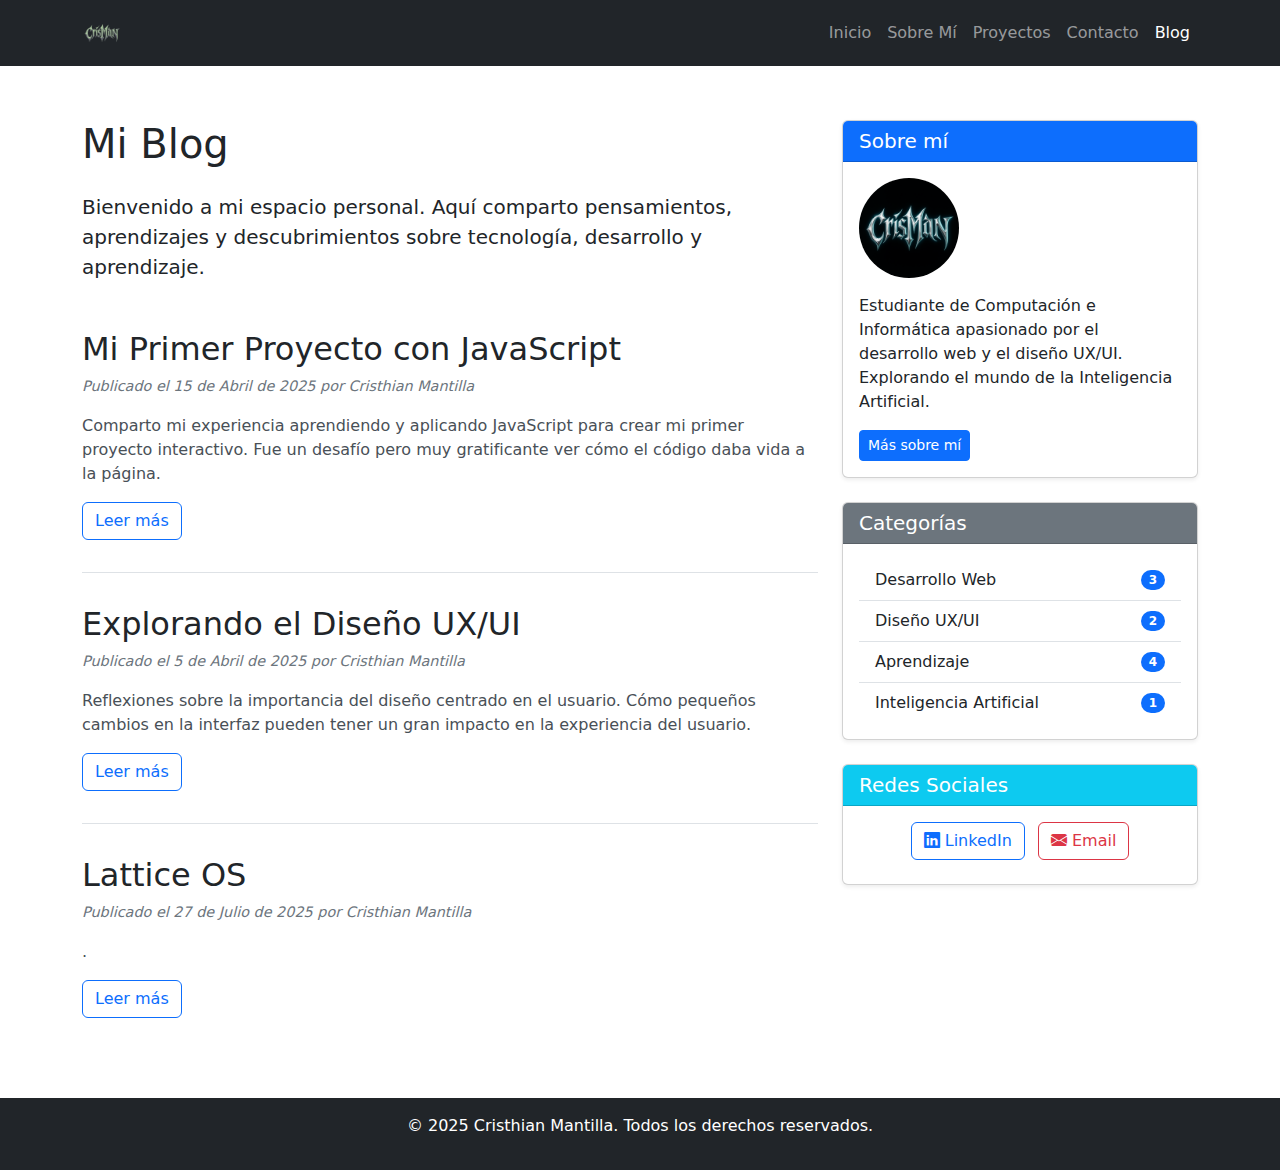
<file: blog.html>
<!DOCTYPE html>
<html lang="es">
<head>
    <meta charset="UTF-8">
    <meta name="viewport" content="width=device-width, initial-scale=1.0">
    <title>Blog - Cristhian Mantilla</title>
    <meta name="description" content="Blog personal de Cristhian Mantilla. Comparto pensamientos, aprendizajes y cosas interesantes sobre tecnología y desarrollo.">
    <link href="https://cdn.jsdelivr.net/npm/bootstrap@5.3.3/dist/css/bootstrap.min.css" rel="stylesheet"
        integrity="sha384-QWTKZyjpPEjISv5WaRU9OFeRpok6YctnYmDr5pNlyT2bRjXh0JMhjY6hW+ALEwIH" crossorigin="anonymous">
    <link href="https://fonts.googleapis.com/css2?family=Inter:wght@300;400;600;700&display=swap" rel="stylesheet">
    <link rel="stylesheet" href="https://cdn.jsdelivr.net/npm/bootstrap-icons@1.11.3/font/bootstrap-icons.min.css">
    <link rel="stylesheet" href="styles_blog.css">
</head>
<body>
    <nav class="navbar navbar-expand-lg navbar-dark bg-dark fixed-top">
        <div class="container">
            <a class="navbar-brand" href="index.html">
                 <img src="./crisman_lettering.png" alt="Logo CrisMan" style="height: 40px;">
            </a>
            <button class="navbar-toggler" type="button" data-bs-toggle="collapse" data-bs-target="#navbarNav"
                aria-controls="navbarNav" aria-expanded="false" aria-label="Toggle navigation">
                <span class="navbar-toggler-icon"></span>
            </button>
            <div class="collapse navbar-collapse" id="navbarNav">
                <ul class="navbar-nav ms-auto">
                    <li class="nav-item">
                        <a class="nav-link" href="index.html#presentacion">Inicio</a>
                    </li>
                    <li class="nav-item">
                        <a class="nav-link" href="index.html#sobre-mi">Sobre Mí</a>
                    </li>
                    <li class="nav-item">
                        <a class="nav-link" href="index.html#proyectos">Proyectos</a>
                    </li>
                    <li class="nav-item">
                        <a class="nav-link" href="index.html#contacto">Contacto</a>
                    </li>
                    <li class="nav-item">
                         <a class="nav-link active" aria-current="page" href="blog.html">Blog</a>
                    </li>
                </ul>
            </div>
        </div>
    </nav>

    <main class="pt-5 mt-4">
        <div class="container my-5">
            <div class="row">
                <div class="col-lg-8">
                    <h1 class="mb-4">Mi Blog</h1>
                    <p class="lead mb-5">Bienvenido a mi espacio personal. Aquí comparto pensamientos, aprendizajes y descubrimientos sobre tecnología, desarrollo y aprendizaje.</p>

                    <article class="blog-post">
                        <h2 class="post-title"><a href="#" class="text-decoration-none text-dark">Mi Primer Proyecto con JavaScript</a></h2>
                        <p class="post-meta">Publicado el 15 de Abril de 2025 por Cristhian Mantilla</p>
                        <p class="post-excerpt">
                            Comparto mi experiencia aprendiendo y aplicando JavaScript para crear mi primer proyecto interactivo. Fue un desafío pero muy gratificante ver cómo el código daba vida a la página.
                        </p>
                        <a href="#" class="btn btn-outline-primary">Leer más</a>
                    </article>

                    <article class="blog-post">
                        <h2 class="post-title"><a href="#" class="text-decoration-none text-dark">Explorando el Diseño UX/UI</a></h2>
                        <p class="post-meta">Publicado el 5 de Abril de 2025 por Cristhian Mantilla</p>
                        <p class="post-excerpt">
                            Reflexiones sobre la importancia del diseño centrado en el usuario. Cómo pequeños cambios en la interfaz pueden tener un gran impacto en la experiencia del usuario.
                        </p>
                        <a href="#" class="btn btn-outline-primary">Leer más</a>
                    </article>

                    <article class="blog-post">
                        <h2 class="post-title"><a href="#" class="text-decoration-none text-dark">Lattice OS</a></h2>
                        <p class="post-meta">Publicado el 27 de Julio de 2025 por Cristhian Mantilla</p>
                        <p class="post-excerpt">
                            .
                        </p>
                        <a href="#" class="btn btn-outline-primary">Leer más</a>
                    </article>
                </div>

                <div class="col-lg-4 blog-sidebar">
                    <div class="card mb-4 shadow-sm">
                        <div class="card-header bg-primary text-white">
                            <h5 class="mb-0">Sobre mí</h5>
                        </div>
                        <div class="card-body">
                             <img src="./CrisMan.png" alt="Foto de Cristhian Mantilla" class="img-fluid rounded-circle mb-3" style="width: 100px; height: 100px; object-fit: cover;">
                            <p class="card-text">Estudiante de Computación e Informática apasionado por el desarrollo web y el diseño UX/UI. Explorando el mundo de la Inteligencia Artificial.</p>
                            <a href="index.html#sobre-mi" class="btn btn-primary btn-sm">Más sobre mí</a>
                        </div>
                    </div>

                    <div class="card mb-4 shadow-sm">
                        <div class="card-header bg-secondary text-white">
                            <h5 class="mb-0">Categorías</h5>
                        </div>
                        <div class="card-body">
                            <div class="list-group list-group-flush">
                                <a href="#" class="list-group-item list-group-item-action d-flex justify-content-between align-items-center">
                                    Desarrollo Web
                                    <span class="badge bg-primary rounded-pill">3</span>
                                </a>
                                <a href="#" class="list-group-item list-group-item-action d-flex justify-content-between align-items-center">
                                    Diseño UX/UI
                                    <span class="badge bg-primary rounded-pill">2</span>
                                </a>
                                <a href="#" class="list-group-item list-group-item-action d-flex justify-content-between align-items-center">
                                    Aprendizaje
                                    <span class="badge bg-primary rounded-pill">4</span>
                                </a>
                                <a href="#" class="list-group-item list-group-item-action d-flex justify-content-between align-items-center">
                                    Inteligencia Artificial
                                    <span class="badge bg-primary rounded-pill">1</span>
                                </a>
                            </div>
                        </div>
                    </div>

                    <div class="card mb-4 shadow-sm">
                        <div class="card-header bg-info text-white">
                            <h5 class="mb-0">Redes Sociales</h5>
                        </div>
                        <div class="card-body text-center">
                            <a href="https://www.linkedin.com/in/cristhian-mantilla/" target="_blank" class="btn btn-outline-primary me-2 mb-2"><i class="bi bi-linkedin"></i> LinkedIn</a>
                            <a href="mailto:crisman.dev@gmail.com" class="btn btn-outline-danger mb-2"><i class="bi bi-envelope-fill"></i> Email</a>
                        </div>
                    </div>
                </div>
            </div>
        </div>
    </main>

    <footer class="bg-dark text-white text-center py-3 mt-5">
        <div class="container">
            <p>&copy; 2025 Cristhian Mantilla. Todos los derechos reservados.</p>
        </div>
    </footer>

    <script src="https://cdn.jsdelivr.net/npm/bootstrap@5.3.3/dist/js/bootstrap.bundle.min.js"
        integrity="sha384-YvpcrYf0tY3lHB60NNkmXc5s9fDVZLESaAA55NDzOxhy9GkcIdslK1eN7N6jIeHz"
        crossorigin="anonymous"></script>
</body>
</html>
</file>
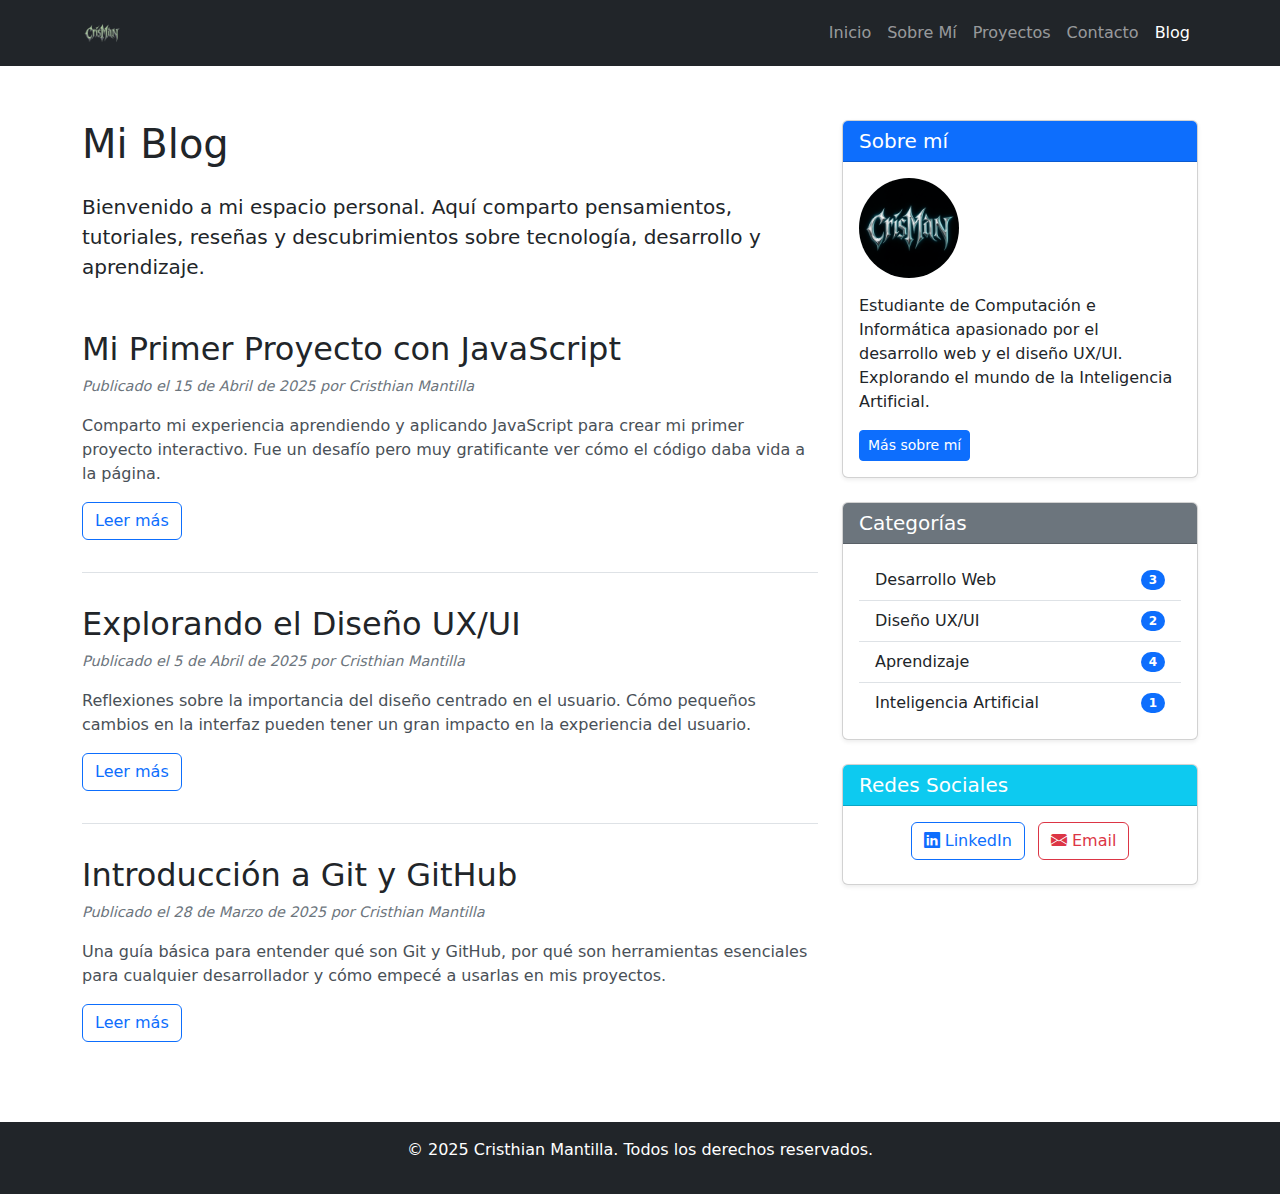
<file: web/blog.html>
<!DOCTYPE html>
<html lang="es">
<head>
    <meta charset="UTF-8">
    <meta name="viewport" content="width=device-width, initial-scale=1.0">
    <title>Blog - Cristhian Mantilla</title>
    <meta name="description" content="Blog personal de Cristhian Mantilla. Comparto pensamientos, aprendizajes y cosas interesantes sobre tecnología y desarrollo.">
    <link href="https://cdn.jsdelivr.net/npm/bootstrap@5.3.3/dist/css/bootstrap.min.css" rel="stylesheet"
        integrity="sha384-QWTKZyjpPEjISv5WaRU9OFeRpok6YctnYmDr5pNlyT2bRjXh0JMhjY6hW+ALEwIH" crossorigin="anonymous">
    <link href="https://fonts.googleapis.com/css2?family=Inter:wght@300;400;600;700&display=swap" rel="stylesheet">
    <link rel="stylesheet" href="https://cdn.jsdelivr.net/npm/bootstrap-icons@1.11.3/font/bootstrap-icons.min.css">
    <link rel="stylesheet" href="styles_blog.css">
</head>
<body>
    <nav class="navbar navbar-expand-lg navbar-dark bg-dark fixed-top">
        <div class="container">
            <a class="navbar-brand" href="index.html">
                 <img src="./crisman_lettering.png" alt="Logo CrisMan" style="height: 40px;">
            </a>
            <button class="navbar-toggler" type="button" data-bs-toggle="collapse" data-bs-target="#navbarNav"
                aria-controls="navbarNav" aria-expanded="false" aria-label="Toggle navigation">
                <span class="navbar-toggler-icon"></span>
            </button>
            <div class="collapse navbar-collapse" id="navbarNav">
                <ul class="navbar-nav ms-auto">
                    <li class="nav-item">
                        <a class="nav-link" href="index.html#presentacion">Inicio</a>
                    </li>
                    <li class="nav-item">
                        <a class="nav-link" href="index.html#sobre-mi">Sobre Mí</a>
                    </li>
                    <li class="nav-item">
                        <a class="nav-link" href="index.html#proyectos">Proyectos</a>
                    </li>
                    <li class="nav-item">
                        <a class="nav-link" href="index.html#contacto">Contacto</a>
                    </li>
                    <li class="nav-item">
                         <a class="nav-link active" aria-current="page" href="blog.html">Blog</a>
                    </li>
                </ul>
            </div>
        </div>
    </nav>

    <main class="pt-5 mt-4">
        <div class="container my-5">
            <div class="row">
                <div class="col-lg-8">
                    <h1 class="mb-4">Mi Blog</h1>
                    <p class="lead mb-5">Bienvenido a mi espacio personal. Aquí comparto pensamientos, tutoriales, reseñas y descubrimientos sobre tecnología, desarrollo y aprendizaje.</p>

                    <article class="blog-post">
                        <h2 class="post-title"><a href="#" class="text-decoration-none text-dark">Mi Primer Proyecto con JavaScript</a></h2>
                        <p class="post-meta">Publicado el 15 de Abril de 2025 por Cristhian Mantilla</p>
                        <p class="post-excerpt">
                            Comparto mi experiencia aprendiendo y aplicando JavaScript para crear mi primer proyecto interactivo. Fue un desafío pero muy gratificante ver cómo el código daba vida a la página.
                        </p>
                        <a href="#" class="btn btn-outline-primary">Leer más</a>
                    </article>

                    <article class="blog-post">
                        <h2 class="post-title"><a href="#" class="text-decoration-none text-dark">Explorando el Diseño UX/UI</a></h2>
                        <p class="post-meta">Publicado el 5 de Abril de 2025 por Cristhian Mantilla</p>
                        <p class="post-excerpt">
                            Reflexiones sobre la importancia del diseño centrado en el usuario. Cómo pequeños cambios en la interfaz pueden tener un gran impacto en la experiencia del usuario.
                        </p>
                        <a href="#" class="btn btn-outline-primary">Leer más</a>
                    </article>

                    <article class="blog-post">
                        <h2 class="post-title"><a href="#" class="text-decoration-none text-dark">Introducción a Git y GitHub</a></h2>
                        <p class="post-meta">Publicado el 28 de Marzo de 2025 por Cristhian Mantilla</p>
                        <p class="post-excerpt">
                            Una guía básica para entender qué son Git y GitHub, por qué son herramientas esenciales para cualquier desarrollador y cómo empecé a usarlas en mis proyectos.
                        </p>
                        <a href="#" class="btn btn-outline-primary">Leer más</a>
                    </article>
                </div>

                <div class="col-lg-4 blog-sidebar">
                    <div class="card mb-4 shadow-sm">
                        <div class="card-header bg-primary text-white">
                            <h5 class="mb-0">Sobre mí</h5>
                        </div>
                        <div class="card-body">
                             <img src="./CrisMan.png" alt="Foto de Cristhian Mantilla" class="img-fluid rounded-circle mb-3" style="width: 100px; height: 100px; object-fit: cover;">
                            <p class="card-text">Estudiante de Computación e Informática apasionado por el desarrollo web y el diseño UX/UI. Explorando el mundo de la Inteligencia Artificial.</p>
                            <a href="index.html#sobre-mi" class="btn btn-primary btn-sm">Más sobre mí</a>
                        </div>
                    </div>

                    <div class="card mb-4 shadow-sm">
                        <div class="card-header bg-secondary text-white">
                            <h5 class="mb-0">Categorías</h5>
                        </div>
                        <div class="card-body">
                            <div class="list-group list-group-flush">
                                <a href="#" class="list-group-item list-group-item-action d-flex justify-content-between align-items-center">
                                    Desarrollo Web
                                    <span class="badge bg-primary rounded-pill">3</span>
                                </a>
                                <a href="#" class="list-group-item list-group-item-action d-flex justify-content-between align-items-center">
                                    Diseño UX/UI
                                    <span class="badge bg-primary rounded-pill">2</span>
                                </a>
                                <a href="#" class="list-group-item list-group-item-action d-flex justify-content-between align-items-center">
                                    Aprendizaje
                                    <span class="badge bg-primary rounded-pill">4</span>
                                </a>
                                <a href="#" class="list-group-item list-group-item-action d-flex justify-content-between align-items-center">
                                    Inteligencia Artificial
                                    <span class="badge bg-primary rounded-pill">1</span>
                                </a>
                            </div>
                        </div>
                    </div>

                    <div class="card mb-4 shadow-sm">
                        <div class="card-header bg-info text-white">
                            <h5 class="mb-0">Redes Sociales</h5>
                        </div>
                        <div class="card-body text-center">
                            <a href="https://www.linkedin.com/in/cristhian-mantilla/" target="_blank" class="btn btn-outline-primary me-2 mb-2"><i class="bi bi-linkedin"></i> LinkedIn</a>
                            <a href="mailto:crisman.dev@gmail.com" class="btn btn-outline-danger mb-2"><i class="bi bi-envelope-fill"></i> Email</a>
                        </div>
                    </div>
                </div>
            </div>
        </div>
    </main>

    <footer class="bg-dark text-white text-center py-3 mt-5">
        <div class="container">
            <p>&copy; 2025 Cristhian Mantilla. Todos los derechos reservados.</p>
        </div>
    </footer>

    <script src="https://cdn.jsdelivr.net/npm/bootstrap@5.3.3/dist/js/bootstrap.bundle.min.js"
        integrity="sha384-YvpcrYf0tY3lHB60NNkmXc5s9fDVZLESaAA55NDzOxhy9GkcIdslK1eN7N6jIeHz"
        crossorigin="anonymous"></script>
</body>
</html>
</file>
<file: styles_blog.css>
/* Estilos específicos para el blog */
.blog-post {
    border-bottom: 1px solid #dee2e6;
    padding-bottom: 2rem;
    margin-bottom: 2rem;
}

.blog-post:last-child {
    border-bottom: none;
    margin-bottom: 0;
}

.post-meta {
    font-size: 0.9rem;
    color: #6c757d;
}

.post-excerpt {
    color: #495057;
}

.post-title {
    margin-bottom: 0.5rem;
}

/* Estilos adicionales para mejorar la apariencia del blog */
.blog-post h2 a:hover {
    color: #0d6efd !important;
    transition: color 0.3s ease;
}

.post-meta {
    font-style: italic;
}

.blog-post .btn {
    transition: all 0.3s ease;
}

.blog-post .btn:hover {
    transform: translateY(-2px);
    box-shadow: 0 4px 8px rgba(0,0,0,0.1);
}

/* Estilos para el sidebar del blog */
.blog-sidebar .card {
    transition: transform 0.3s ease;
}

.blog-sidebar .card:hover {
    transform: translateY(-5px);
}

/* Responsive adjustments */
@media (max-width: 768px) {
    .blog-post {
        padding-bottom: 1.5rem;
        margin-bottom: 1.5rem;
    }
    
    .post-title {
        font-size: 1.5rem;
    }
}
</file>
<file: web/styles_blog.css>
/* Estilos específicos para el blog */
.blog-post {
    border-bottom: 1px solid #dee2e6;
    padding-bottom: 2rem;
    margin-bottom: 2rem;
}

.blog-post:last-child {
    border-bottom: none;
    margin-bottom: 0;
}

.post-meta {
    font-size: 0.9rem;
    color: #6c757d;
}

.post-excerpt {
    color: #495057;
}

.post-title {
    margin-bottom: 0.5rem;
}

/* Estilos adicionales para mejorar la apariencia del blog */
.blog-post h2 a:hover {
    color: #0d6efd !important;
    transition: color 0.3s ease;
}

.post-meta {
    font-style: italic;
}

.blog-post .btn {
    transition: all 0.3s ease;
}

.blog-post .btn:hover {
    transform: translateY(-2px);
    box-shadow: 0 4px 8px rgba(0,0,0,0.1);
}

/* Estilos para el sidebar del blog */
.blog-sidebar .card {
    transition: transform 0.3s ease;
}

.blog-sidebar .card:hover {
    transform: translateY(-5px);
}

/* Responsive adjustments */
@media (max-width: 768px) {
    .blog-post {
        padding-bottom: 1.5rem;
        margin-bottom: 1.5rem;
    }
    
    .post-title {
        font-size: 1.5rem;
    }
}
</file>
